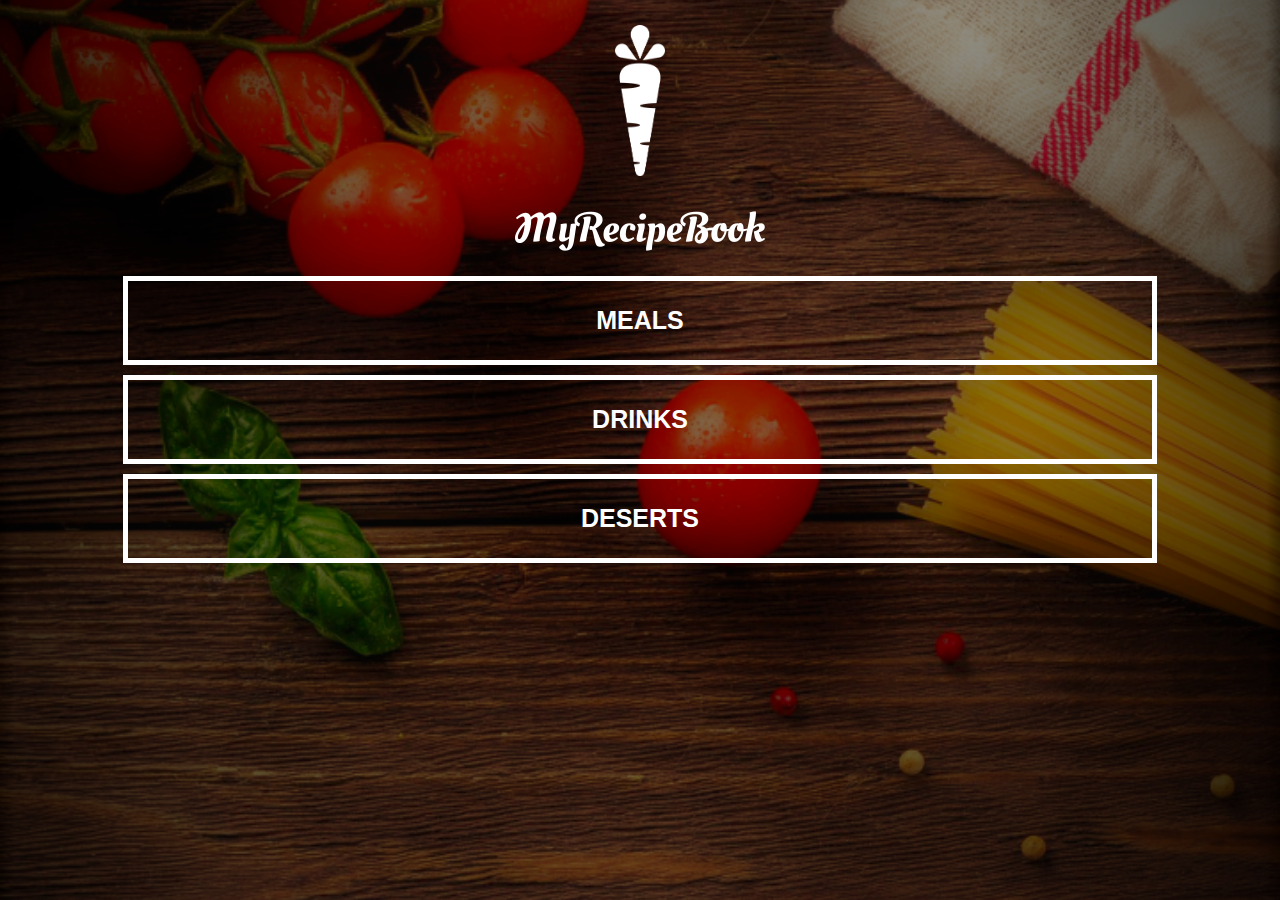
<file: index.html>
<!DOCTYPE html>
<html>
      <head>
            <title> My Recipe Book</title>
            <link rel="stylesheet" href="style.css">
      </head>

      <body class="body-home">
          <div id="home">
              
            <img src="images/logo-img.png" id="home-logo-img">
            <img src="images/logo-text.png" id="home-logo-text">
              
              <div class="home-menu">
                  
                  <a href="meals.html" class="home-menu-item">
                    <p>MEALS</p>
                  </a>
                  
                  <a href="drinks.html" class="home-menu-item">
                    <p>DRINKS</p>
                  </a>
                  
                  <a href="deserts.html" class="home-menu-item">
                    <p>DESERTS</p>
                  </a>
                  
              </div>
          </div>
      </body>
</html>
</file>
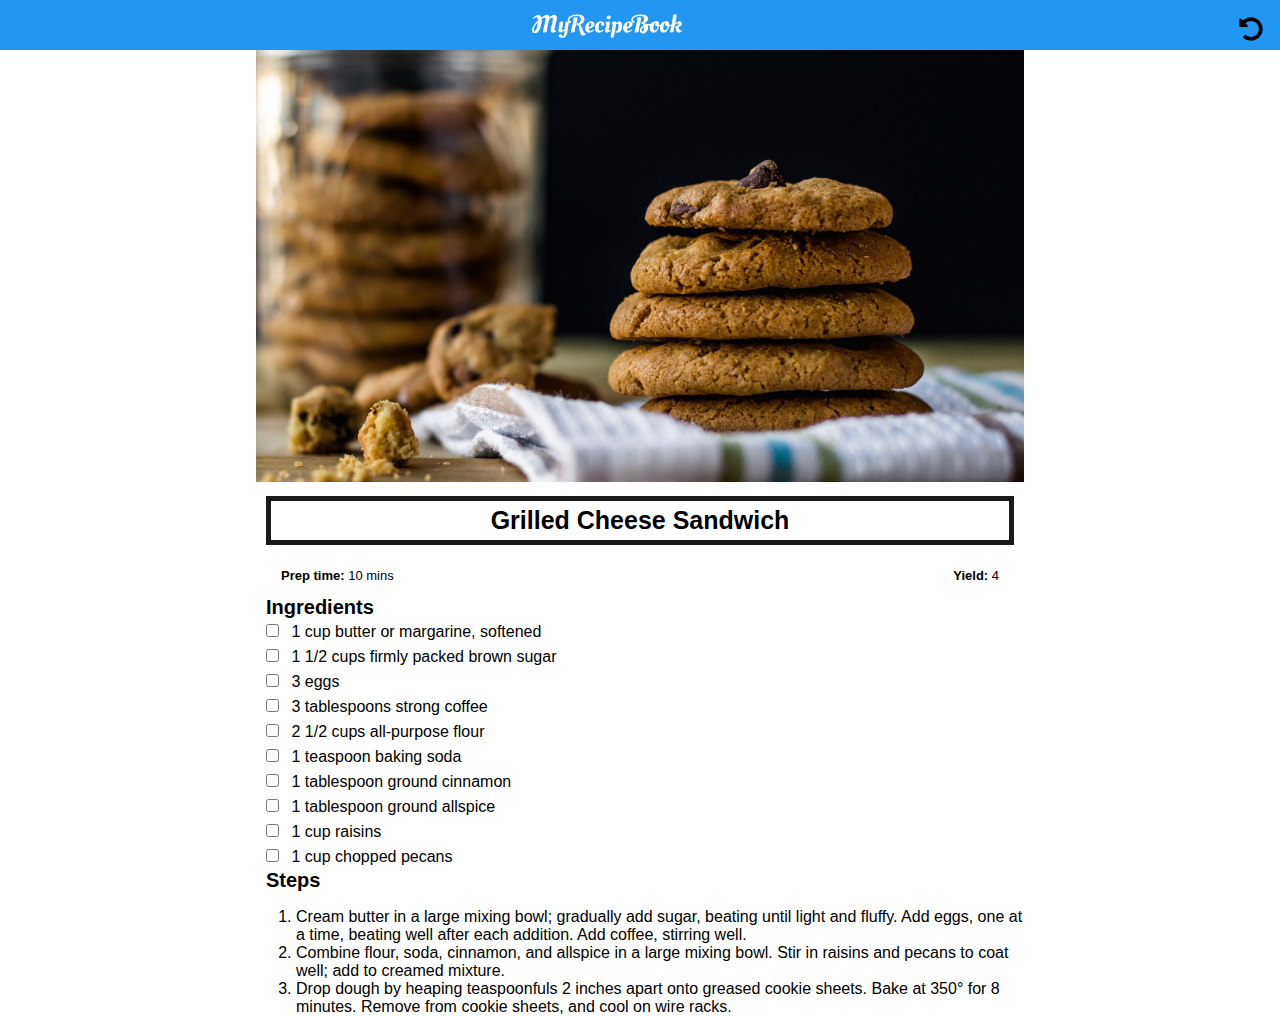
<file: cookies.html>
<!DOCTYPE html>
<html>
      <head>
            <title> My Recipe Book | Deserts | Srawberry Milkshake </title>
            <link rel="stylesheet" href="style.css">
            <link rel="stylesheet" href="fontAwesome/css/all.css">
      </head>

      <body class="body-recipe">
          
          <div class="header">
            <a href="deserts.html">
                <i class="fas fa-undo-alt"></i>
            </a>
            <img src="images/logo-text.png">
          </div>
          <div id="recipe">
              
              <div class="recipe-details">
              <img src="images/cookies.png">
                  
                  <h1> Grilled Cheese Sandwich </h1>
                  
                  <div class="recipe-details-info">
                  <p><b>Prep time: </b>10 mins </p>
                  <p style="float: right;"><b>Yield: </b>4 </p>
                  </div>
                  
                  <div class="recipe-details-ingredients">
                  <h2>Ingredients</h2>
                      
                      <input id="check-01" type="checkbox">
                      <label for="check-01">1 cup butter or margarine, softened </label>
                      <br>
                      <input id="check-02" type="checkbox">
                      <label for="check-012">1 1/2 cups firmly packed brown sugar</label>
                      <br>
                      <input id="check-03" type="checkbox">
                      <label for="check-03">3 eggs  </label>
                      <br>
                      <input id="check-04" type="checkbox">
                      <label for="check-04">3 tablespoons strong coffee  </label>
                      <br>
                      <input id="check-05" type="checkbox">
                      <label for="check-05">2 1/2 cups all-purpose flour</label>
                      <br>
                      <input id="check-06" type="checkbox">
                      <label for="check-06">1 teaspoon baking soda</label>
                       <br>
                      <input id="check-07" type="checkbox">
                      <label for="check-07">1 tablespoon ground cinnamon</label>
                       <br>
                      <input id="check-08" type="checkbox">
                      <label for="check-08">1 tablespoon ground allspice</label>
                       <br>
                      <input id="check-09" type="checkbox">
                      <label for="check-09">1 cup raisins</label>
                      <br>
                      <input id="check-09" type="checkbox">
                      <label for="check-09">1 cup chopped pecans</label>
                      
                  </div>
                  
                  <div class="recipe-details-details">
                  <h2> Steps</h2>
                      <ol>
                      <li>Cream butter in a large mixing bowl; gradually add sugar, beating until light and fluffy. Add eggs, one at a time, beating well after each addition. Add coffee, stirring well.</li>
                      <li>Combine flour, soda, cinnamon, and allspice in a large mixing bowl. Stir in raisins and pecans to coat well; add to creamed mixture.</li>
                      <li>Drop dough by heaping teaspoonfuls 2 inches apart onto greased cookie sheets. Bake at 350° for 8 minutes. Remove from cookie sheets, and cool on wire racks.</li>
                      
                      </ol>
                  </div>
              </div>
              
          </div>
      </body>
</html>
</file>
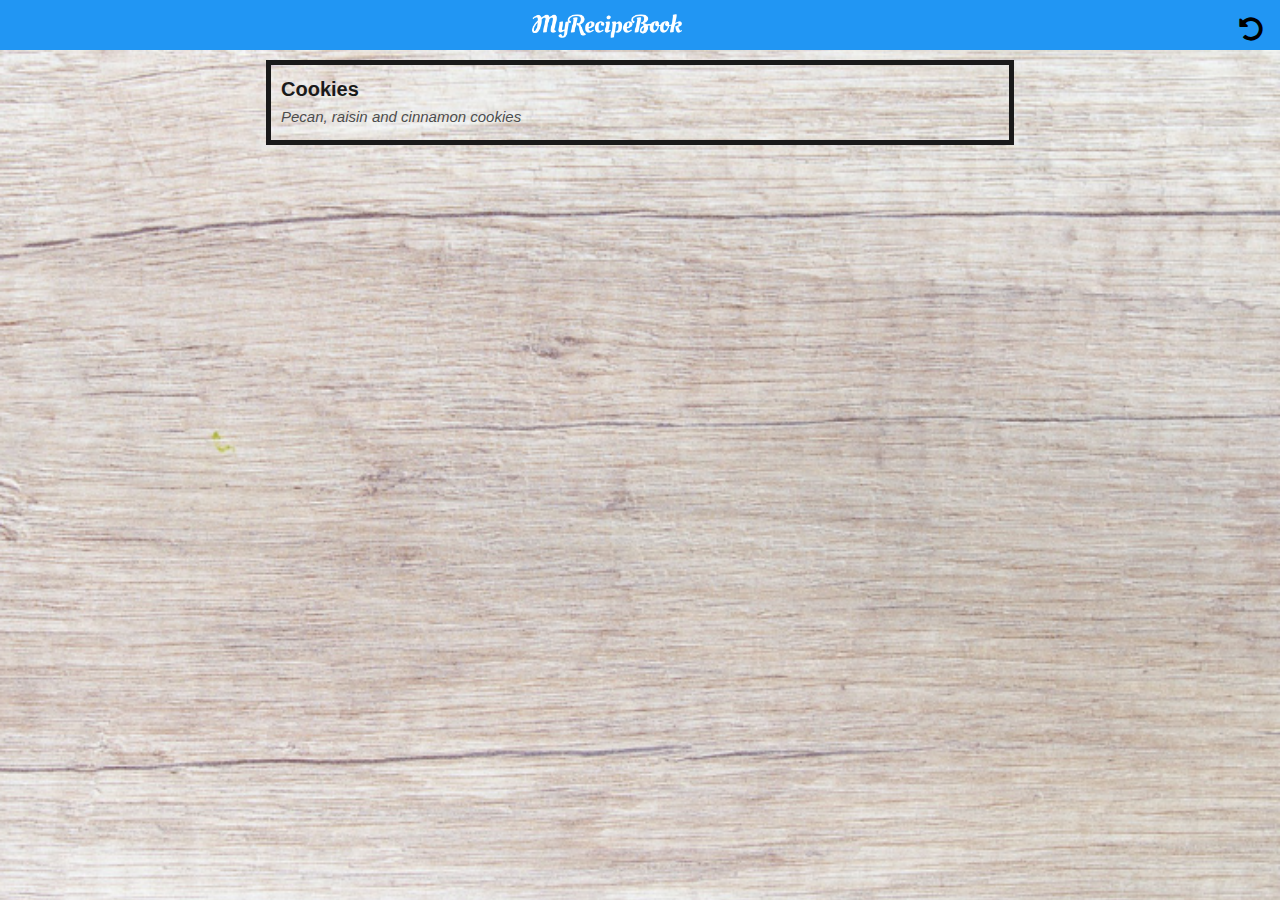
<file: deserts.html>
<!DOCTYPE html>
<html>
      <head>
            <title> My Recipe Book | Deserts </title>
            <link rel="stylesheet" href="style.css">
            <link rel="stylesheet" href="fontAwesome/css/all.css">
      </head>

      <body class="body-meals">
          
          <div class="header">
            <a href="index.html">
                <i class="fas fa-undo-alt"></i>
            </a>
            <img src="images/logo-text.png">
          </div>
          <div id="meals">
              
              <div class="meals-list">
      
                  <a href="cookies.html">
                    <div class="meals-list-item">
                     
                    <h1>Cookies </h1>
                    <p>Pecan, raisin and cinnamon cookies </p>
                        
                    </div>
                  </a>
                  
              </div>
          </div>
      </body>
</html>
</file>
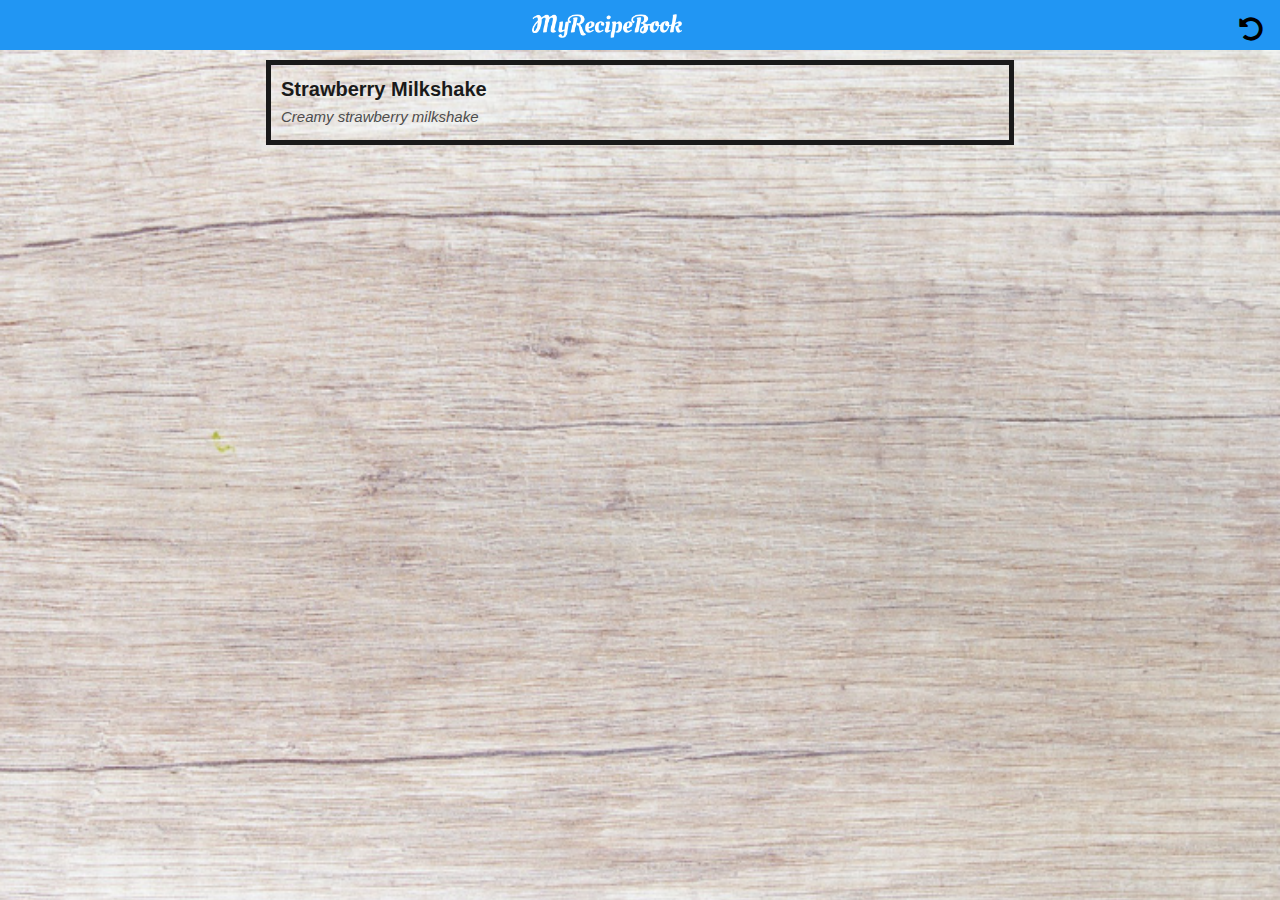
<file: drinks.html>
<!DOCTYPE html>
<html>
      <head>
            <title> My Recipe Book | Meals</title>
            <link rel="stylesheet" href="style.css">
            <link rel="stylesheet" href="fontAwesome/css/all.css">
      </head>

      <body class="body-meals">
          
          <div class="header">
            <a href="index.html">
                <i class="fas fa-undo-alt"></i>
            </a>
            <img src="images/logo-text.png">
          </div>
          <div id="meals">
              
              <div class="meals-list">
                
                  <a href="strawberryMilkshake.html">
                    <div class="meals-list-item">
                     
                    <h1>Strawberry Milkshake </h1>
                    <p>Creamy strawberry milkshake  </p>
                        
                      </div>
                  </a>
                  
                  
              </div>
          </div>
      </body>
</html>
</file>
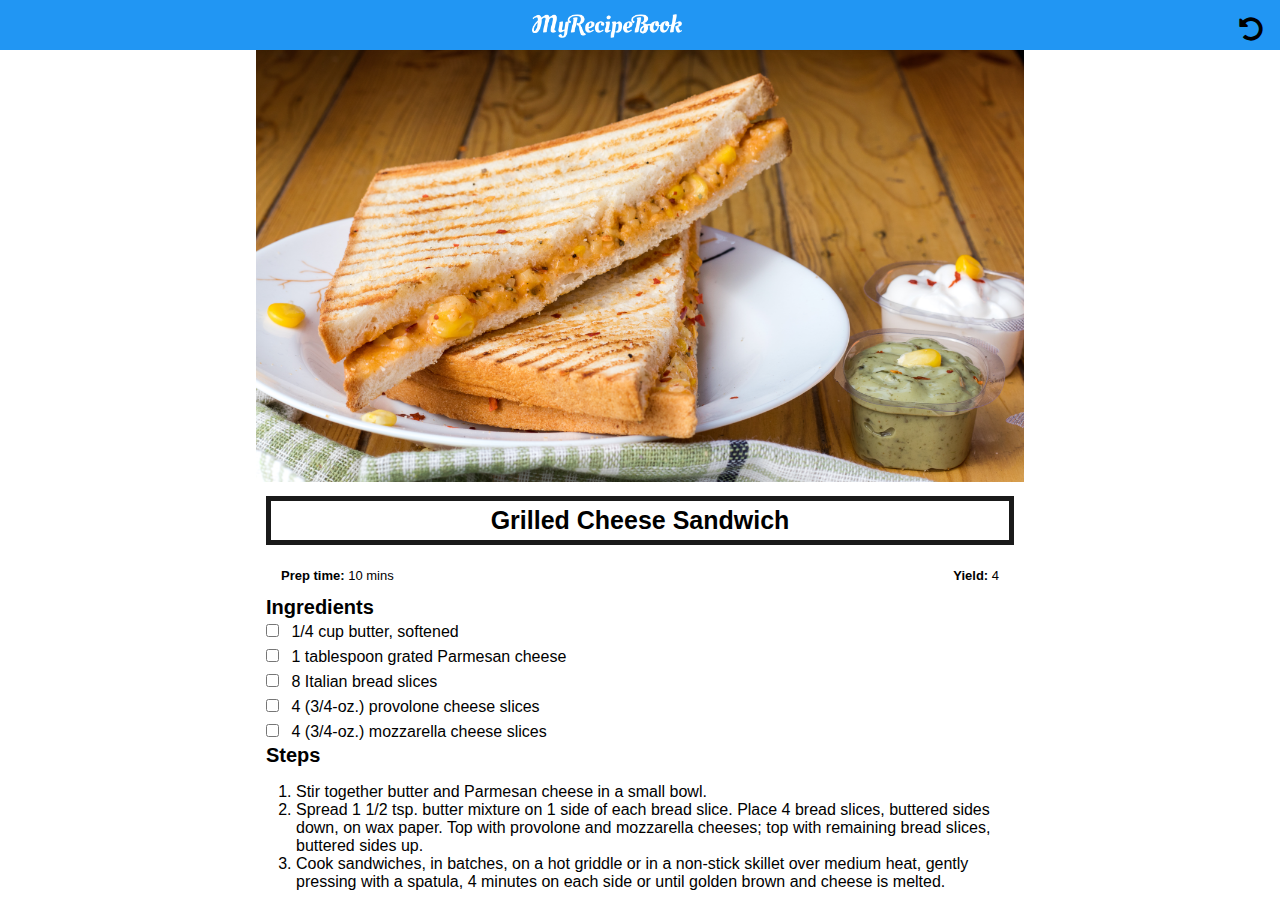
<file: grilledCheese.html>
<!DOCTYPE html>
<html>
      <head>
            <title> My Recipe Book | Meals | GRILLED CHEESE </title>
            <link rel="stylesheet" href="style.css">
            <link rel="stylesheet" href="fontAwesome/css/all.css">
      </head>

      <body class="body-recipe">
          
          <div class="header">
            <a href="meals.html">
                <i class="fas fa-undo-alt"></i>
            </a>
            <img src="images/logo-text.png">
          </div>
          <div id="recipe">
              
              <div class="recipe-details">
              <img src="images/grilledCheese.png">
                  
                  <h1> Grilled Cheese Sandwich </h1>
                  
                  <div class="recipe-details-info">
                  <p><b>Prep time: </b>10 mins </p>
                  <p style="float: right;"><b>Yield: </b>4 </p>
                  </div>
                  
                  <div class="recipe-details-ingredients">
                  <h2>Ingredients</h2>
                      
                      <input id="check-01" type="checkbox">
                      <label for="check-01">1/4 cup butter, softened </label>
                      <br>
                      <input id="check-02" type="checkbox">
                      <label for="check-012">1 tablespoon grated Parmesan cheese</label>
                      <br>
                      <input id="check-03" type="checkbox">
                      <label for="check-03">8 Italian bread slices  </label>
                      <br>
                      <input id="check-04" type="checkbox">
                      <label for="check-04">4 (3/4-oz.) provolone cheese slices  </label>
                      <br>
                      <input id="check-05" type="checkbox">
                      <label for="check-05">4 (3/4-oz.) mozzarella cheese slices </label>
                      
                  </div>
                  
                  <div class="recipe-details-details">
                  <h2> Steps</h2>
                      <ol>
                      <li>Stir together butter and Parmesan cheese in a small bowl. </li>
                      <li>Spread 1 1/2 tsp. butter mixture on 1 side of each bread slice. Place 4 bread slices, buttered sides down, on wax paper. Top with provolone and mozzarella cheeses; top with remaining bread slices, buttered sides up. </li>
                      <li>Cook sandwiches, in batches, on a hot griddle or in a non-stick skillet over medium heat, gently pressing with a spatula, 4 minutes on each side or until golden brown and cheese is melted. </li>
                      
                      </ol>
                  </div>
              </div>
              
          </div>
      </body>
</html>
</file>
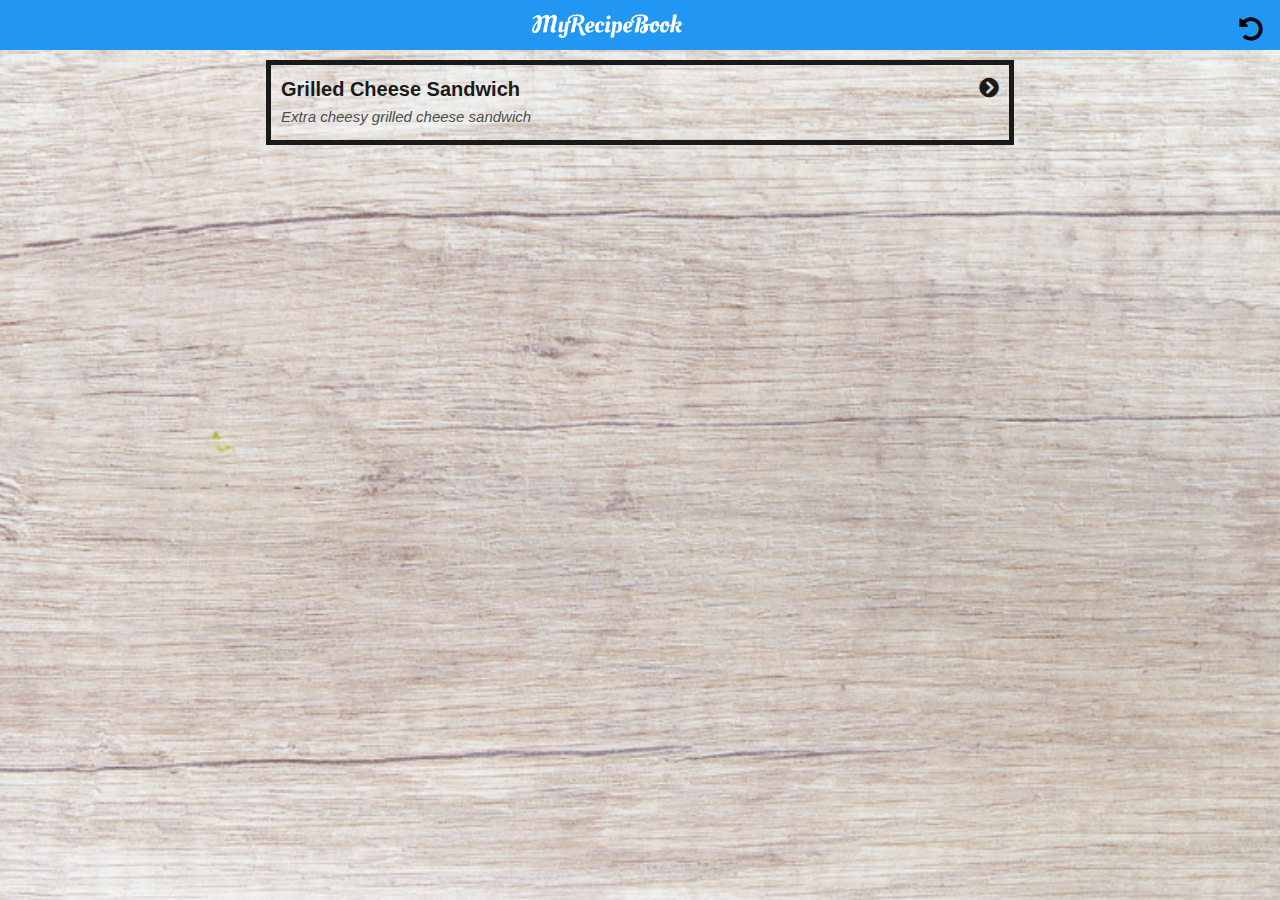
<file: meals.html>
<!DOCTYPE html>
<html>
      <head>
            <title> My Recipe Book | Meals</title>
            <link rel="stylesheet" href="style.css">
            <link rel="stylesheet" href="fontAwesome/css/all.css">
      </head>

      <body class="body-meals">
          
          <div class="header">
            <a href="index.html">
                <i class="fas fa-undo-alt"></i>
            </a>
            <img src="images/logo-text.png">
          </div>
          <div id="meals">
              
              <div class="meals-list">
        
                <a href="grilledCheese.html">
                    <div class="meals-list-item"> 
                    <h1>Grilled Cheese Sandwich <i class="fas fa-chevron-circle-right"></i> </h1>
                    <p>Extra cheesy grilled cheese sandwich </p>  
                    </div> 
                </a>
                  
              </div>
          </div>
      </body>
</html>
</file>
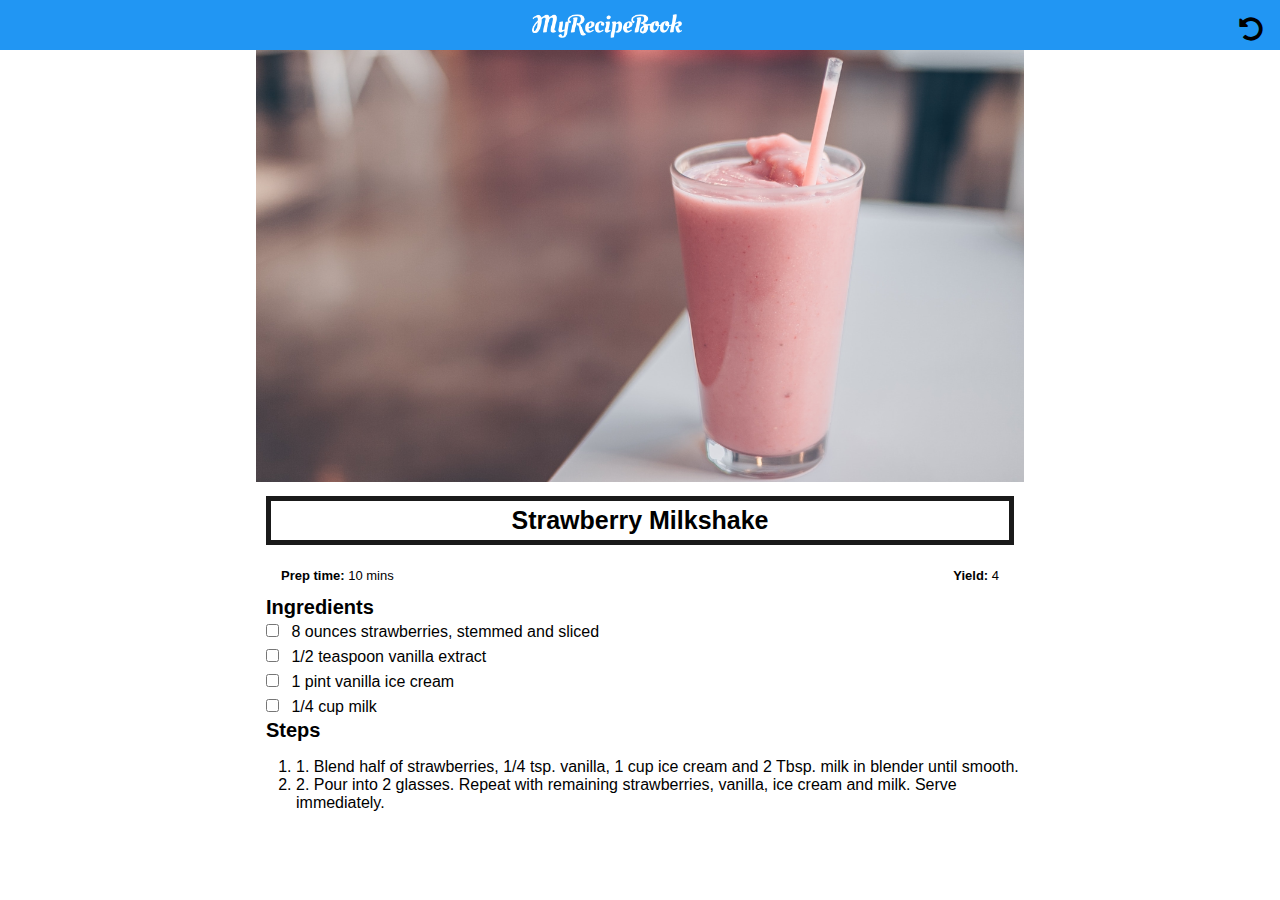
<file: strawberryMilkshake.html>
<!DOCTYPE html>
<html>
      <head>
            <title> My Recipe Book | Drinks| Strawberry milkshake </title>
            <link rel="stylesheet" href="style.css">
            <link rel="stylesheet" href="fontAwesome/css/all.css">
      </head>

      <body class="body-recipe">
          
          <div class="header">
            <a href="drinks.html">
                <i class="fas fa-undo-alt"></i>
            </a>
            <img src="images/logo-text.png">
          </div>
          <div id="recipe">
              
              <div class="recipe-details">
              <img src="images/strawberryMilkshake.png">
                  
                  <h1> Strawberry Milkshake </h1>
                  
                  <div class="recipe-details-info">
                  <p><b>Prep time: </b>10 mins </p>
                  <p style="float: right;"><b>Yield: </b>4 </p>
                  </div>
                  
                  <div class="recipe-details-ingredients">
                  <h2>Ingredients</h2>
                      
                      <input id="check-01" type="checkbox">
                      <label for="check-01">8 ounces strawberries, stemmed and sliced </label>
                      <br>
                      <input id="check-02" type="checkbox">
                      <label for="check-012">1/2 teaspoon vanilla extract</label>
                      <br>
                      <input id="check-03" type="checkbox">
                      <label for="check-03">1 pint vanilla ice cream </label>
                      <br>
                      <input id="check-04" type="checkbox">
                      <label for="check-04">1/4 cup milk </label>
                      <br>
                      
                  </div>
                  
                  <div class="recipe-details-details">
                  <h2> Steps</h2>
                      <ol>
                      <li>1.	Blend half of strawberries, 1/4 tsp. vanilla, 1 cup ice cream and 2 Tbsp. milk in blender until smooth. </li>
                      <li>2.	Pour into 2 glasses. Repeat with remaining strawberries, vanilla, ice cream and milk. Serve immediately.</li>
                      
                      </ol>
                  </div>
              </div>
              
          </div>
      </body>
</html>
</file>
<file: style.css>
html{
    height: 100%;
}

body{
    font-family: sans-serif;
    margin: 0;
    padding: 0;
    height: 100%;
}

.body-home{
    background-image: url('images/background-01-port.png');
    background-position: center; /*will ensure that image is in the centre*/
    background-attachment: fixed;/*ensure the bckground doesn't move as the screen changes size*/
    background-repeat: no-repeat;
    background-size: cover; /*background will stretch to cover the page, but stays in fixed position. using this may lead to you losing quality of image as size gets bigger; use responsive designs*/
    
}

.body-meals{
    background-image: url('images/background-02-port.png');
    background-position: center; /*will ensure that image is in the centre*/
    background-attachment: fixed;/*ensure the bckground doesn't move as the screen changes size*/
    background-repeat: no-repeat;
    background-size: cover; /*background will stretch to cover the page, but stays in fixed position. using this may lead to you losing quality of image as size gets bigger; use responsive designs*/
    
}

/*================HEADER==================*/

.header{
    background-color: #2196f3;
    width: 100%;
    height: 50px;
    top: 0;
    
    position: fixed;
    overflow: hidden;
    
    text-align: center;
}

.header i {
    float: right;
    padding: 17px 17px 0px 0px;
    color: black;
    font-size: 150%;
}

.header img {
    width: 150px;
    padding-top: 14px;
    padding-right: 25px;
    
}


/*===================HOME PAGE====================*/

#home-logo-img{
    width: 50px;
    display: block;
    margin: auto; /*makes the image go to the centre*/
    padding: 25px 10px 10px 10px;
    
    
}

#home-logo-text{
    width: auto;
    display: block;
    margin: auto;
    padding: 25px;
    
}

    /*============HOME PAGE MENU=============*/
.home-menu-item{
    text-decoration: none;
    text-transform: uppercase;
    
    color: white;
    font-size: 25px;
    font-weight: bold;
    text-align: center;
    border: 5px solid white;
    
    display: block;
    margin: auto;
    margin-bottom: 10px;
    width: 80%;
}

/*===================MEALS===================*/
#meals{
    padding-top: 50px;
    
}

.meals-list a{
    text-decoration: none;
    
}

.meals-list-item{
    border: 5px solid #1a1a1a;
    margin: 10px;
    
}

.meals-list-item h1{
    font-weight: bold;
    font-size: 20px;
    color: #1a1a1a;
    padding-left: 10px;
    
}

.meals-list-item i{
    float: right;
    color: #1a1a1a1;
    padding-right: 10px;
}

.meals-list-item p{
    font-style: italic;
    font-size: 15px;
    color: #4d4d4d;
    padding-left: 10px;
    margin-top: -7px;
}

/*=======================RECIPE PAGE=====================*/

#recipe {
    padding-top: 50px;
}

/*===============RECIPE DETAILS===============*/

.recipe-details img{
    width: 100%;
    
}

.recipe-details h1{
    font-size: 25px;
    text-align: center;
    border: 5px solid #1a1a1a;
    margin: 10px;
    padding: 5px;
}

.recipe-details h2{
    font-size: 20px;
    text-align: left;
    margin: 0;
    margin-left: 10px;
}

.recipe-details-info {
    margin-left: 25px;
    margin-right: 25px;
}

.recipe-details-info p {
    font-size: 13px;
    display: inline-block;
    
}

.recipe-details-ingredients label {
    line-height: 25px;
    margin-left: 5px;
}

.recipe-details-steps {
    padding-top: 20px;
}

.recipe-details-ingredients input{
    margin-left: 10px;
}

.recipe-details-steps ol{
    padding-left: 28px;
}

/*==================== RESPONSIVE LAYOUT ===================*/
@media only screen and (min-width: 600px) {
    #meals {
        width: 80%;
        margin: auto;
    }
    
    #recipe {
        width: 80%;
        margin: auto;
    }  
}

@media only screen and (min-width: 1000px) {
    #meals {
        width: 60%;
        margin: auto;
    }
    
    #recipe {
        width: 60%;
        margin: auto;
}

@media only screen and (min-width: 1500px) {
    #meals {
        width: 40%;
        margin: auto;
    }
    
    #recipe {
        width: 40%;
        margin: auto;
}

@media only screen and (min-width: 720px) {
    .body-home {
        background-image: url('images/background-01-land.png');
    }   
    }
</file>
